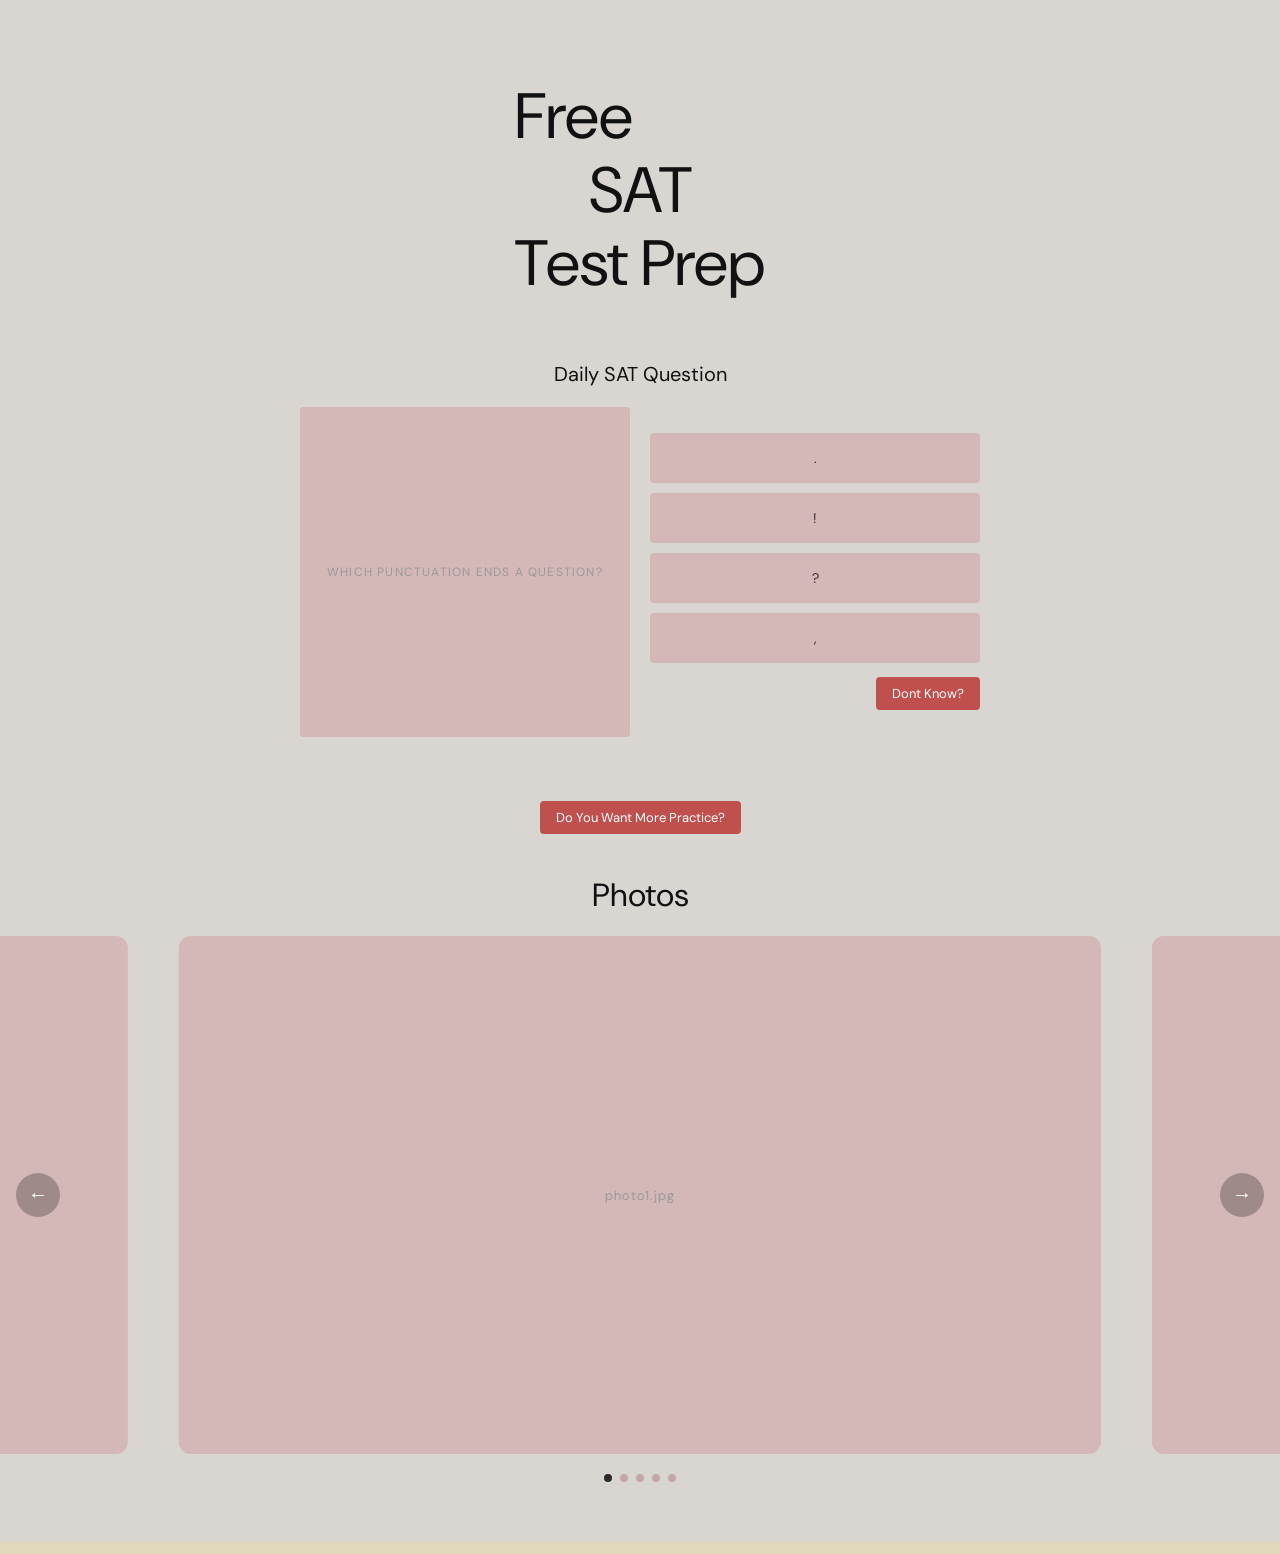
<file: index.html>
<!DOCTYPE html>
<html lang="en">
<head>
<meta charset="UTF-8">
<meta name="viewport" content="width=device-width, initial-scale=1.0">
<title>Free SAT Test Prep</title>
<link href="https://fonts.googleapis.com/css2?family=DM+Sans:wght@300;400;500&display=swap" rel="stylesheet">
<link rel="stylesheet" href="sat_landing.css">
</head>
<body>

<section class="hero">
  <h1 class="hero-title">
    <span class="line1">Free</span>
    <span class="line2">SAT</span>
    <span class="line3">Test Prep</span>
  </h1>
</section>

<section class="daily">
  <p class="daily-label">Daily SAT Question</p>
  <div class="question-card">
    <div class="question-box" id="questionBox">QUESTION</div>
    <div class="options-col" id="optionsCol">
      <button class="option-btn"></button>
      <button class="option-btn"></button>
      <button class="option-btn"></button>
      <button class="option-btn"></button>
      <button class="dont-know-btn">Dont Know?</button>
    </div>
  </div>
</section>

<button class="practiceMore">Do You Want More Practice?</button>

<section class="photos-section">
  <h2 class="photos-title">Photos</h2>
  <div class="carousel-wrapper">
    <button class="carousel-arrow left" id="prevBtn">&#8592;</button>
    <div class="carousel-track" id="carouselTrack">
      <div class="carousel-slide"><div class="placeholder-label">photo1.jpg</div></div>
      <div class="carousel-slide"><div class="placeholder-label">photo2.jpg</div></div>
      <div class="carousel-slide"><div class="placeholder-label">photo3.jpg</div></div>
      <div class="carousel-slide"><div class="placeholder-label">photo4.jpg</div></div>
      <div class="carousel-slide"><div class="placeholder-label">photo5.jpg</div></div>
    </div>
    <button class="carousel-arrow right" id="nextBtn">&#8594;</button>
  </div>
  <div class="carousel-dots" id="carouselDots"></div>
</section>

<footer></footer>

<script src="questions.js"></script>
<script src="sat_landing.js"></script>
<script src="tracker.js"></script>
</body>
</html>
</file>
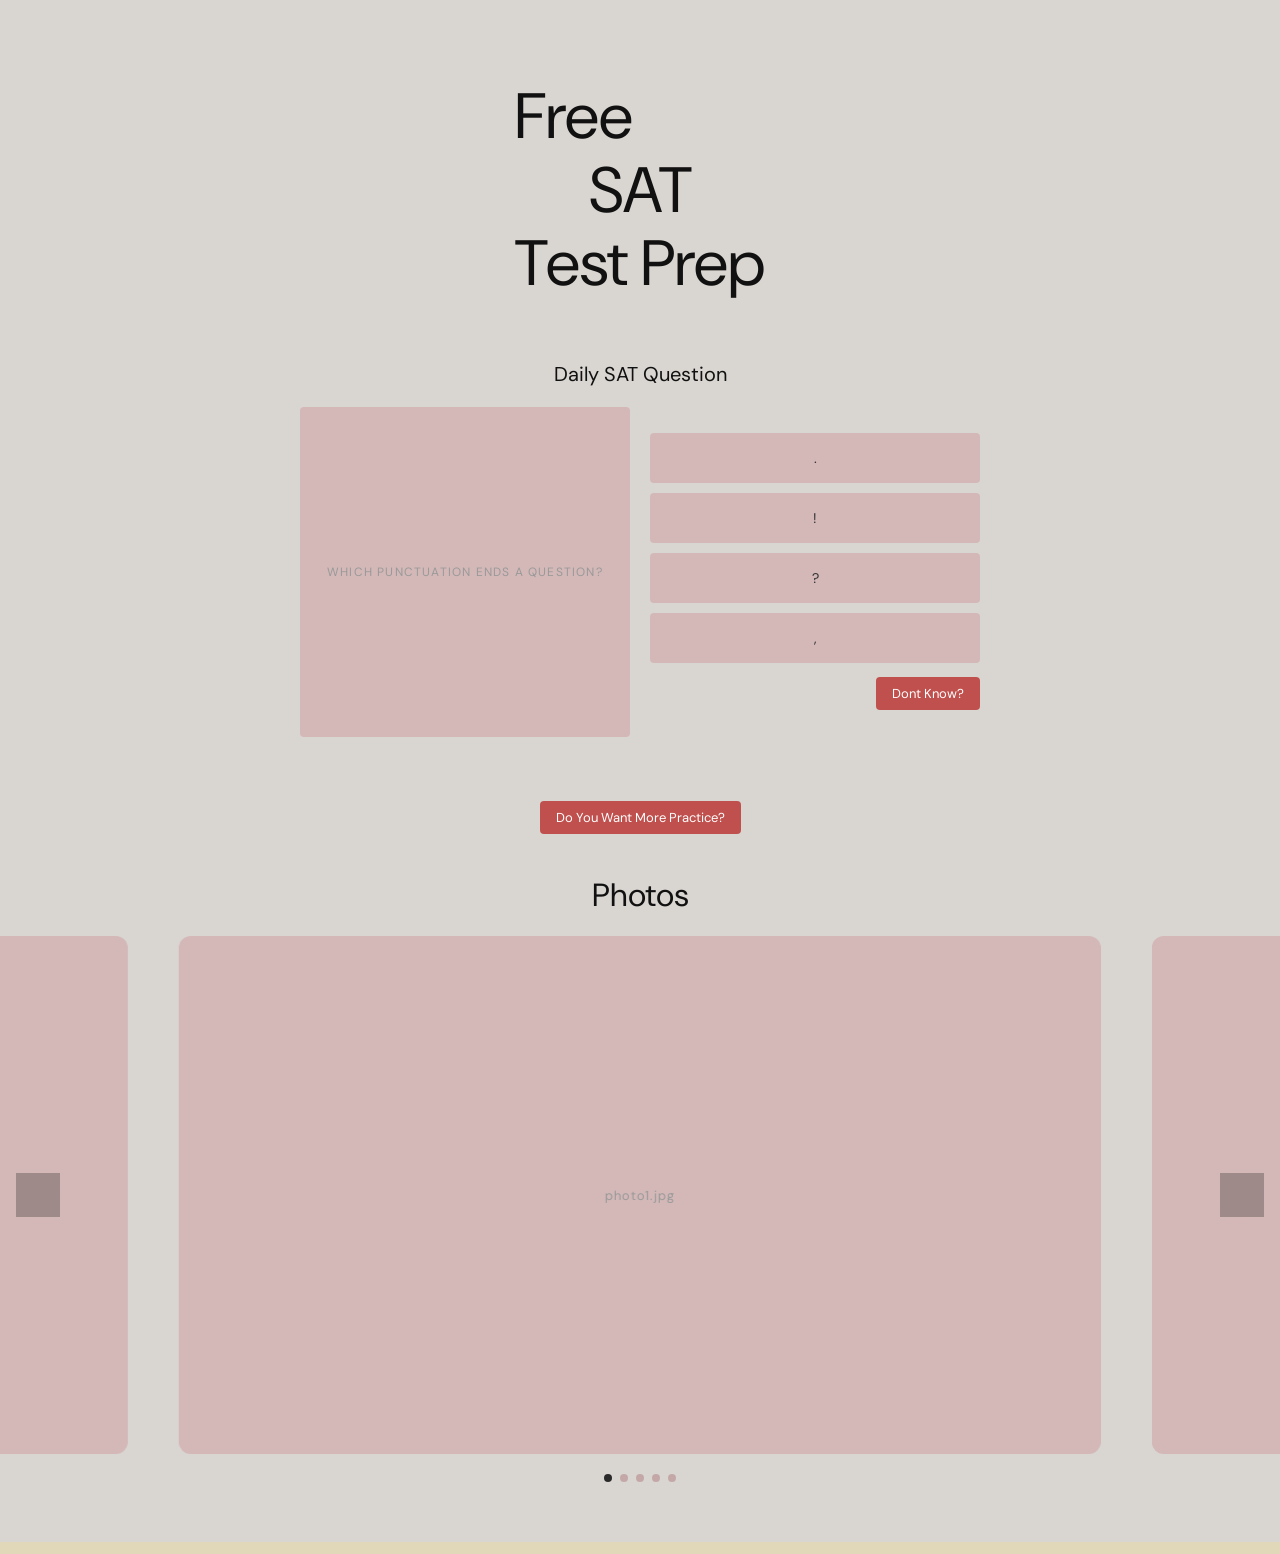
<file: sat_landing.html>
<!DOCTYPE html>
<html lang="en">
<head>
<meta charset="UTF-8">
<meta name="viewport" content="width=device-width, initial-scale=1.0">
<title>Free SAT Test Prep</title>
<link href="https://fonts.googleapis.com/css2?family=DM+Sans:wght@300;400;500&display=swap" rel="stylesheet">
<link rel="stylesheet" href="sat_landing.css">
</head>
<body>

<section class="hero">
  <h1 class="hero-title">
    <span class="line1">Free</span>
    <span class="line2">SAT</span>
    <span class="line3">Test Prep</span>
  </h1>
</section>

<section class="daily">
  <p class="daily-label">Daily SAT Question</p>
  <div class="question-card">
    <div class="question-box" id="questionBox">QUESTION</div>
    <div class="options-col" id="optionsCol">
      <button class="option-btn"></button>
      <button class="option-btn"></button>
      <button class="option-btn"></button>
      <button class="option-btn"></button>
      <button class="dont-know-btn">Dont Know?</button>
    </div>
  </div>
</section>

<button class="practiceMore">Do You Want More Practice?</button>

<!-- PHOTOS SECTION -->
<section class="photos-section">
  <h2 class="photos-title">Photos</h2>
  <div class="carousel-wrapper">
    <button class="carousel-arrow left" id="prevBtn">&#8592;</button>
    <div class="carousel-track" id="carouselTrack">
      <!-- Replace placeholder divs with <img src="yourphoto.jpg"> inside each slide -->
      <div class="carousel-slide"><div class="placeholder-label">photo1.jpg</div></div>
      <div class="carousel-slide"><div class="placeholder-label">photo2.jpg</div></div>
      <div class="carousel-slide"><div class="placeholder-label">photo3.jpg</div></div>
      <div class="carousel-slide"><div class="placeholder-label">photo4.jpg</div></div>
      <div class="carousel-slide"><div class="placeholder-label">photo5.jpg</div></div>
    </div>
    <button class="carousel-arrow right" id="nextBtn">&#8594;</button>
  </div>
  <div class="carousel-dots" id="carouselDots"></div>
</section>

<footer></footer>

<script src="questions.js"></script>
<script src="sat_landing.js"></script>
</body>
</html>
</file>
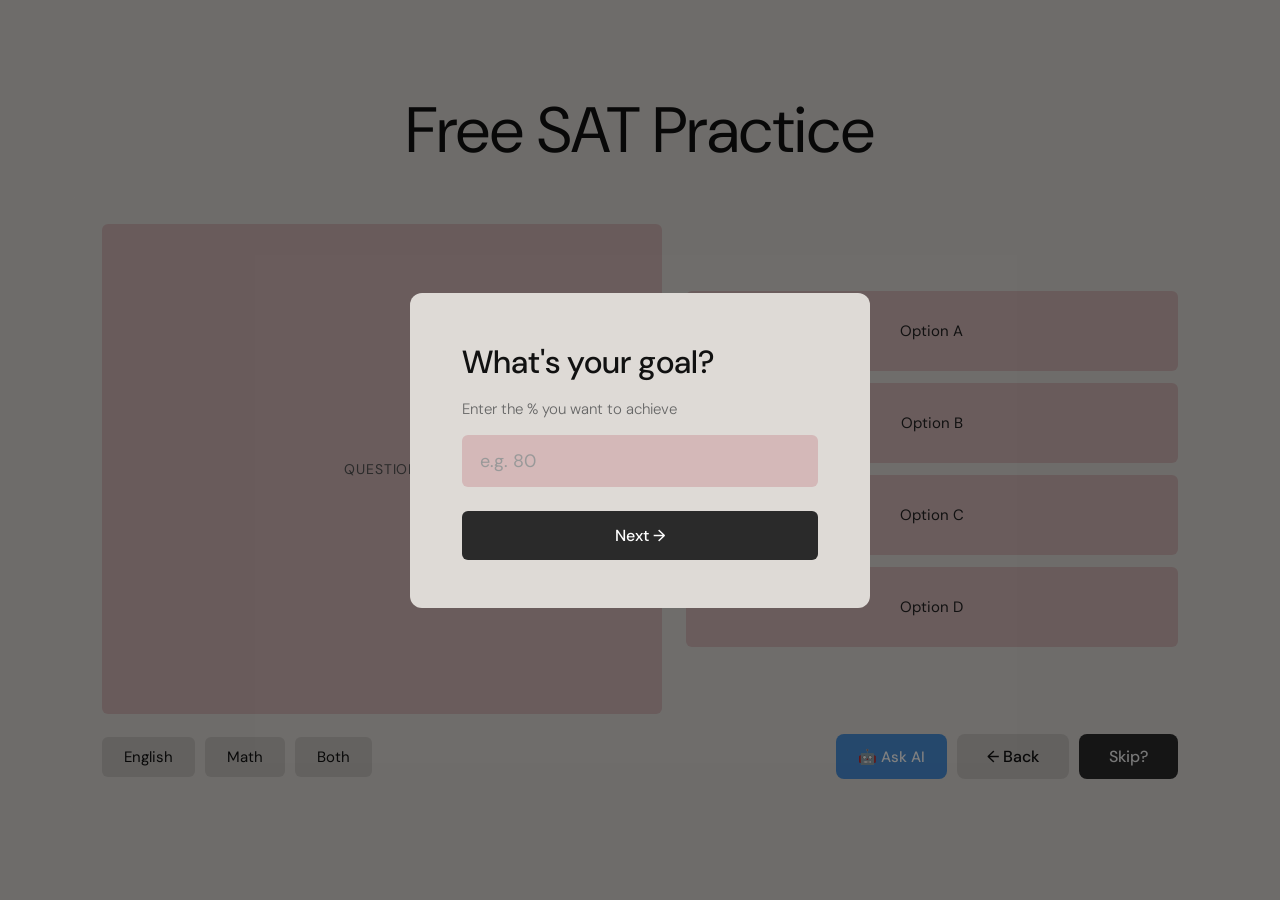
<file: sat_quiz.html>
<!DOCTYPE html>
<html lang="en">
<head>
<meta charset="UTF-8">
<meta name="viewport" content="width=device-width, initial-scale=1.0">
<title>SAT Practice</title>
<link href="https://fonts.googleapis.com/css2?family=DM+Sans:wght@300;400;500&display=swap" rel="stylesheet">
<link rel="stylesheet" href="sat_quiz.css">
</head>
<body>

<div class="modal-overlay" id="modalOverlay">
  <div class="modal">
    <div class="modal-step" id="step1">
      <h2 class="modal-title">What's your goal?</h2>
      <p class="modal-sub">Enter the % you want to achieve</p>
      <input class="modal-input" id="goalInput" type="number" min="1" max="100" placeholder="e.g. 80">
      <button class="modal-btn" id="toStep2">Next →</button>
    </div>
    <div class="modal-step hidden" id="step2">
      <h2 class="modal-title">Which section?</h2>
      <p class="modal-sub">Choose what you want to practice</p>
      <div class="modal-section-btns">
        <button class="modal-section-btn" data-section="English">English</button>
        <button class="modal-section-btn" data-section="Math">Math</button>
        <button class="modal-section-btn" data-section="Both">Both</button>
      </div>
      <button class="modal-btn" id="startBtn" disabled>Start Practice</button>
    </div>
  </div>
</div>

<a href="index.html" class="site-title">Free SAT Practice</a>

<div class="card">

  <div class="progress-wrap" id="progressWrap" style="display:none;">
    <span class="progress-label" id="progressLabel"></span>
    <div class="progress-bar-track">
      <div class="progress-bar-fill" id="progressFill"></div>
    </div>
  </div>

  <div class="question-row">
    <div class="question-box" id="questionBox">QUESTION</div>
    <div class="options-col" id="optionsCol">
      <button class="option-btn">Option A</button>
      <button class="option-btn">Option B</button>
      <button class="option-btn">Option C</button>
      <button class="option-btn">Option D</button>
    </div>
  </div>

  <div class="tool-panel" id="englishTools">
    <div class="tool-panel-body">
      <textarea class="notepad-area" id="notepadArea" placeholder="Jot down notes…"></textarea>
      <button class="notepad-clear-btn" id="notepadClearBtn">Clear</button>
    </div>
  </div>

  <div class="tool-panel" id="mathTools">
    <div class="tool-panel-tabs">
      <button class="tool-tab active" id="mathTabWB">✏️ Whiteboard</button>
      <button class="tool-tab" id="mathTabCalc">🧮 Calculator</button>
      <button class="tool-tab" id="mathTabGraph">📈 2D Graph</button>
    </div>
    <div class="tool-panel-body">

      <div class="math-sub-panel visible" id="panelWhiteboard">
        <div class="whiteboard-wrap">
          <div class="whiteboard-toolbar">
            <button class="wb-tool-btn active" id="wbPenBtn">Pen</button>
            <button class="wb-tool-btn" id="wbEraserBtn">Eraser</button>
            <span class="wb-divider"></span>
            <div class="wb-color-swatch active" data-color="#111111" style="background:#111111;" title="Black"></div>
            <div class="wb-color-swatch" data-color="#e53935" style="background:#e53935;" title="Red"></div>
            <div class="wb-color-swatch" data-color="#1e88e5" style="background:#1e88e5;" title="Blue"></div>
            <div class="wb-color-swatch" data-color="#43a047" style="background:#43a047;" title="Green"></div>
            <span class="wb-divider"></span>
            <input class="wb-size-slider" id="wbSize" type="range" min="1" max="20" value="3" title="Brush size">
            <button class="wb-clear-btn" id="wbClearBtn">Clear</button>
          </div>
          <canvas class="wb-canvas" id="wbCanvas"></canvas>
        </div>
      </div>

      <div class="math-sub-panel" id="panelCalc">
        <div class="desmos-wrap" id="desmosCalc"></div>
      </div>

      <div class="math-sub-panel" id="panelGraph">
        <div class="desmos-wrap" id="desmosGraph"></div>
      </div>

    </div>
  </div>

  <div class="bottom-row">
    <div class="subject-btns">
      <button class="subject-btn">English</button>
      <button class="subject-btn">Math</button>
      <button class="subject-btn">Both</button>
    </div>
    <div style="display:flex;gap:10px;">
      <button class="ask-ai-btn" id="askAiBtn">🤖 Ask AI</button>
      <button class="back-btn" id="backBtn">← Back</button>
      <button class="skip-btn">Skip?</button>
    </div>
  </div>

  <div class="ai-panel" id="aiPanel">
    <div class="ai-panel-header">
      <span class="ai-panel-title">🤖 AI Tutor</span>
      <button class="ai-close-btn" id="aiCloseBtn">✕</button>
    </div>
    <div class="ai-panel-body" id="aiPanelBody">
      <p class="ai-placeholder">Press "Ask AI" to get a step-by-step explanation of the current question.</p>
    </div>
  </div>

</div>

<script src="https://www.desmos.com/api/v1.9/calculator.js?apiKey=dcb31709b452b1cf9dc26972add0fda6"></script>
<script src="questions.js"></script>
<script src="sat_quiz.js"></script>
<script src="tracker.js"></script>
</body>
</html>
</file>
<file: sat_landing.css>
*, *::before, *::after { box-sizing: border-box; margin: 0; padding: 0; }

body {
  background: #d9d5d1;
  font-family: 'DM Sans', sans-serif;
  min-height: 100vh;
  display: flex;
  flex-direction: column;
  align-items: center;
}

.hero {
  width: 100%;
  display: flex;
  justify-content: center;
  padding: 80px 40px 60px;
}

.hero-title {
  font-family: 'DM Sans', sans-serif;
  font-size: 64px;
  font-weight: 400;
  line-height: 1.15;
  color: #111;
  display: flex;
  flex-direction: column;
  align-items: flex-start;
}

.hero-title .line1 { align-self: flex-start; }
.hero-title .line2 { align-self: center; }
.hero-title .line3 { align-self: flex-end; }

.daily-label {
  font-size: 20px;
  font-weight: 400;
  color: #111;
  margin-bottom: 20px;
}

.daily {
  display: flex;
  flex-direction: column;
  align-items: center;
  width: 100%;
  padding: 0 40px 60px;
}

.question-card {
  display: flex;
  gap: 20px;
  width: 100%;
  max-width: 680px;
  align-items: flex-start;
}

.question-box {
  flex: 1;
  background: #d4b8b8;
  border-radius: 4px;
  min-height: 250px;
  aspect-ratio: 1;
  display: flex;
  align-items: center;
  justify-content: center;
  color: #999;
  font-size: 12px;
  letter-spacing: 0.1em;
  text-transform: uppercase;
}

.options-col {
  flex: 1;
  display: flex;
  flex-direction: column;
  gap: 10px;
  justify-content: center;
  align-self: center;
}

.option-btn {
  background: #d4b8b8;
  border: none;
  border-radius: 4px;
  padding: 16px;
  font-family: 'DM Sans', sans-serif;
  font-size: 14px;
  color: #333;
  cursor: pointer;
  text-align: center;
  transition: background 0.15s;
}
.option-btn:hover { background: #c4a8a8; }

.dont-know-btn {
  align-self: flex-end;
  margin-top: 4px;
  background: #c0504d;
  color: #fff;
  border: none;
  border-radius: 4px;
  padding: 8px 16px;
  font-family: 'DM Sans', sans-serif;
  font-size: 13px;
  cursor: pointer;
}
.dont-know-btn:hover { opacity: 0.9; }

footer {
  margin-top: auto;
  width: 100%;
  height: 12px;
  background: #e0d8b8;
}

.practiceMore {
  margin-top: 4px;
  background: #c0504d;
  color: #fff;
  border: none;
  border-radius: 4px;
  padding: 8px 16px;
  font-family: 'DM Sans', sans-serif;
  font-size: 13px;
  cursor: pointer;
}
.practiceMore:hover { opacity: 0.9; }

.photos-section {
  width: 100%;
  padding: 40px 0 60px;
  display: flex;
  flex-direction: column;
  align-items: flex-start;
  gap: 20px;
}

.photos-title {
  font-family: 'DM Sans', sans-serif;
  font-size: 32px;
  font-weight: 400;
  color: #111;
  align-self: center;
}

.carousel-wrapper {
  width: 100%;
  position: relative;
  overflow: hidden;
}

.carousel-track {
  display: flex;
  transition: transform 0.4s ease;
  will-change: transform;
}

.carousel-slide {
  min-width: 72%;
  margin: 0 2%;
  border-radius: 12px;
  overflow: hidden;
  background: #d4b8b8;
  aspect-ratio: 16/9;
  flex-shrink: 0;
}

.carousel-slide img {
  width: 100%;
  height: 100%;
  object-fit: cover;
  display: block;
}

.carousel-slide .placeholder-label {
  width: 100%;
  height: 100%;
  display: flex;
  align-items: center;
  justify-content: center;
  color: #999;
  font-size: 13px;
  letter-spacing: 0.08em;
}

.carousel-arrow {
  position: absolute;
  top: 50%;
  transform: translateY(-50%);
  background: rgba(0, 0, 0, 0.25);
  color: #fff;
  border: none;
  border-radius: 50%;
  width: 44px;
  height: 44px;
  font-size: 20px;
  cursor: pointer;
  display: flex;
  align-items: center;
  justify-content: center;
  z-index: 10;
  transition: background 0.2s;
  backdrop-filter: blur(4px);
}
.carousel-arrow:hover { background: rgba(0,0,0,0.45); }
.carousel-arrow.left { left: 16px; }
.carousel-arrow.right { right: 16px; }

.carousel-dots {
  display: flex;
  gap: 8px;
  align-self: center;
}

.carousel-dot {
  width: 8px;
  height: 8px;
  border-radius: 50%;
  background: #c4a8a8;
  cursor: pointer;
  transition: background 0.15s;
}
.carousel-dot.active { background: #2a2a2a; }
</file>
<file: sat_quiz.css>
*, *::before, *::after { box-sizing: border-box; margin: 0; padding: 0; }

body {
  background: #dedad6;
  font-family: 'DM Sans', sans-serif;
  min-height: 100vh;
  display: flex;
  flex-direction: column;
  align-items: center;
  justify-content: center;
  padding: 20px;
}

.site-title {
  font-family: 'DM Sans', sans-serif;
  font-size: 64px;
  font-weight: 400;
  color: #111;
  text-decoration: none;
  margin-bottom: 24px;
  text-align: center;
  transition: opacity 0.15s;
}
.site-title:hover { opacity: 0.6; }

.card {
  width: 100%;
  max-width: 1140px;
  background: #dedad6;
  border-radius: 10px;
  padding: 28px 32px 32px;
  display: flex;
  flex-direction: column;
  gap: 20px;
}

.progress-wrap {
  display: flex;
  flex-direction: column;
  align-items: center;
  gap: 8px;
}

.progress-label {
  font-size: 17px;
  font-weight: 400;
  color: #111;
}

.progress-bar-track {
  width: 340px;
  height: 4px;
  background: #c0bcb8;
  border-radius: 10px;
  overflow: hidden;
}

.progress-bar-fill {
  height: 100%;
  width: 83%;
  background: #4a90d9;
  border-radius: 10px;
  transition: width 0.3s, background 0.3s;
}

.question-row {
  display: flex;
  gap: 24px;
  align-items: center;
}

.question-box {
  flex: 0 0 52%;
  background: #d4b8b8;
  border-radius: 6px;
  min-height: 490px;
  display: flex;
  align-items: center;
  justify-content: center;
  color: #555;
  font-size: 14px;
  letter-spacing: 0.06em;
  padding: 24px;
  text-align: center;
}

.options-col {
  flex: 1;
  display: flex;
  flex-direction: column;
  gap: 12px;
}

.option-btn {
  background: #d4b8b8;
  border: none;
  border-radius: 6px;
  padding: 30px 20px;
  font-family: 'DM Sans', sans-serif;
  font-size: 15px;
  color: #222;
  cursor: pointer;
  text-align: center;
  transition: background 0.15s;
}
.option-btn:hover:not(:disabled) { background: #c4a4a4; }

.bottom-row {
  display: flex;
  justify-content: space-between;
  align-items: center;
}

.subject-btns {
  display: flex;
  gap: 10px;
}

.subject-btn {
  background: #c8c4c0;
  border: none;
  border-radius: 6px;
  padding: 10px 22px;
  font-family: 'DM Sans', sans-serif;
  font-size: 15px;
  color: #111;
  cursor: pointer;
  transition: background 0.15s;
}
.subject-btn:hover { background: #b8b4b0; }
.subject-btn.active { background: #4a90d9; color: #fff; }

.skip-btn {
  background: #2a2a2a;
  color: #f0f0f0;
  border: none;
  border-radius: 8px;
  padding: 12px 30px;
  font-family: 'DM Sans', sans-serif;
  font-size: 16px;
  font-weight: 500;
  cursor: pointer;
  transition: opacity 0.15s;
}
.skip-btn:hover { opacity: 0.8; }

.next-btn {
  background: #2a2a2a;
  color: #f0f0f0;
  border: none;
  border-radius: 8px;
  padding: 12px 30px;
  font-family: 'DM Sans', sans-serif;
  font-size: 16px;
  font-weight: 500;
  cursor: pointer;
  transition: opacity 0.15s;
}
.next-btn:hover { opacity: 0.8; }

.back-btn {
  background: #c8c4c0;
  color: #111;
  border: none;
  border-radius: 8px;
  padding: 12px 30px;
  font-family: 'DM Sans', sans-serif;
  font-size: 16px;
  font-weight: 500;
  cursor: pointer;
  transition: opacity 0.15s;
}
.back-btn:hover { opacity: 0.8; }

.modal-overlay {
  position: fixed;
  inset: 0;
  background: rgba(0,0,0,0.5);
  display: flex;
  align-items: center;
  justify-content: center;
  z-index: 999;
}

.modal {
  background: #dedad6;
  border-radius: 12px;
  padding: 48px 52px;
  width: 100%;
  max-width: 460px;
  display: flex;
  flex-direction: column;
  gap: 0;
}

.modal-step { display: flex; flex-direction: column; gap: 16px; }
.modal-step.hidden { display: none; }

.modal-title {
  font-size: 32px;
  font-weight: 500;
  color: #111;
}

.modal-sub {
  font-size: 15px;
  color: #666;
  font-weight: 300;
}

.modal-input {
  background: #d4b8b8;
  border: none;
  border-radius: 6px;
  padding: 14px 18px;
  font-family: 'DM Sans', sans-serif;
  font-size: 18px;
  color: #111;
  outline: none;
  width: 100%;
}
.modal-input::placeholder { color: #999; }
.modal-input:focus { outline: 2px solid #4a90d9; }

.modal-section-btns {
  display: flex;
  gap: 12px;
}

.modal-section-btn {
  flex: 1;
  background: #d4b8b8;
  border: none;
  border-radius: 6px;
  padding: 18px 10px;
  font-family: 'DM Sans', sans-serif;
  font-size: 16px;
  color: #111;
  cursor: pointer;
  transition: background 0.15s;
}
.modal-section-btn:hover { background: #c4a4a4; }
.modal-section-btn.active { background: #4a90d9; color: #fff; }

.modal-btn {
  background: #2a2a2a;
  color: #fff;
  border: none;
  border-radius: 6px;
  padding: 14px;
  font-family: 'DM Sans', sans-serif;
  font-size: 16px;
  font-weight: 500;
  cursor: pointer;
  transition: opacity 0.15s;
  margin-top: 8px;
}
.modal-btn:hover:not(:disabled) { opacity: 0.8; }
.modal-btn:disabled { opacity: 0.35; cursor: not-allowed; }

.progress-bar-fill.green { background: #4caf50; }
.progress-bar-fill.red { background: #e53935; }
.progress-bar-fill.blue { background: #4a90d9; }

.tool-panel {
  display: none;
  flex-direction: column;
  border-radius: 8px;
  overflow: hidden;
  background: #cdc8c3;
}

.tool-panel.visible {
  display: flex;
}

.tool-panel-tabs {
  display: flex;
  background: #c0bcb8;
}

.tool-tab {
  flex: 1;
  padding: 9px 14px;
  font-family: 'DM Sans', sans-serif;
  font-size: 13px;
  font-weight: 500;
  color: #555;
  background: none;
  border: none;
  border-bottom: 2px solid transparent;
  cursor: pointer;
  transition: color 0.15s, border-color 0.15s;
}
.tool-tab:hover { color: #111; }
.tool-tab.active { color: #111; border-bottom-color: #4a90d9; }

.tool-panel-body {
  padding: 12px;
}

.notepad-area {
  width: 100%;
  height: 90px;
  resize: none;
  background: #f5f0e8;
  border: none;
  border-radius: 6px;
  padding: 10px 12px;
  font-family: 'DM Sans', sans-serif;
  font-size: 14px;
  color: #333;
  line-height: 1.6;
  outline: none;
}
.notepad-area:focus { outline: 2px solid #4a90d9; }

.notepad-clear-btn {
  margin-top: 6px;
  background: none;
  border: 1px solid #b8b4b0;
  border-radius: 5px;
  padding: 4px 12px;
  font-family: 'DM Sans', sans-serif;
  font-size: 12px;
  color: #777;
  cursor: pointer;
  transition: background 0.15s;
  display: block;
}
.notepad-clear-btn:hover { background: #b8b4b0; color: #111; }

.math-sub-panel { display: none; }
.math-sub-panel.visible { display: block; }

.whiteboard-wrap {
  display: flex;
  flex-direction: column;
  gap: 8px;
}

.whiteboard-toolbar {
  display: flex;
  align-items: center;
  gap: 8px;
  flex-wrap: wrap;
}

.wb-tool-btn {
  background: #b8b4b0;
  border: none;
  border-radius: 5px;
  padding: 5px 12px;
  font-family: 'DM Sans', sans-serif;
  font-size: 12px;
  color: #333;
  cursor: pointer;
  transition: background 0.15s;
}
.wb-tool-btn:hover { background: #a8a4a0; }
.wb-tool-btn.active { background: #4a90d9; color: #fff; }

.wb-divider {
  width: 1px;
  height: 20px;
  background: #a8a4a0;
  display: inline-block;
  margin: 0 2px;
}

.wb-color-swatch {
  width: 22px;
  height: 22px;
  border-radius: 50%;
  border: 2px solid transparent;
  cursor: pointer;
  transition: border-color 0.15s;
  flex-shrink: 0;
}
.wb-color-swatch.active { border-color: #111; }

.wb-size-slider {
  width: 80px;
  accent-color: #4a90d9;
  cursor: pointer;
}

.wb-clear-btn {
  background: none;
  border: 1px solid #b8b4b0;
  border-radius: 5px;
  padding: 5px 12px;
  font-family: 'DM Sans', sans-serif;
  font-size: 12px;
  color: #777;
  cursor: pointer;
  transition: background 0.15s;
  margin-left: auto;
}
.wb-clear-btn:hover { background: #b8b4b0; color: #111; }

.wb-canvas {
  width: 100%;
  height: 220px;
  border-radius: 6px;
  background: #fff;
  cursor: crosshair;
  display: block;
  touch-action: none;
}

.desmos-wrap {
  width: 100%;
  height: 300px;
  border-radius: 6px;
  overflow: hidden;
}

.ask-ai-btn {
  background: #4a90d9;
  color: #fff;
  border: none;
  border-radius: 8px;
  padding: 12px 22px;
  font-family: 'DM Sans', sans-serif;
  font-size: 15px;
  font-weight: 500;
  cursor: pointer;
  transition: opacity 0.15s;
}
.ask-ai-btn:hover { opacity: 0.85; }

.ai-panel {
  display: none;
  flex-direction: column;
  background: #1e1e1e;
  border-radius: 10px;
  overflow: hidden;
}
.ai-panel.visible { display: flex; }

.ai-panel-header {
  display: flex;
  justify-content: space-between;
  align-items: center;
  padding: 12px 16px;
  background: #181818;
  border-bottom: 1px solid #2a2a2a;
}

.ai-panel-title {
  font-size: 14px;
  font-weight: 500;
  color: #f0f0f0;
}

.ai-close-btn {
  background: none;
  border: none;
  color: #666;
  font-size: 15px;
  cursor: pointer;
  padding: 2px 6px;
  border-radius: 4px;
  transition: color 0.15s;
}
.ai-close-btn:hover { color: #f0f0f0; }

.ai-panel-body {
  padding: 18px 20px;
  display: flex;
  flex-direction: column;
  gap: 12px;
}

.ai-prompt-text {
  font-size: 13px;
  line-height: 1.7;
  color: #aaa;
  white-space: pre-wrap;
  background: #141414;
  border-radius: 6px;
  padding: 14px 16px;
  max-height: 260px;
  overflow-y: auto;
  font-family: monospace;
}

.ai-copy-btn {
  align-self: flex-start;
  background: #4a90d9;
  color: #fff;
  border: none;
  border-radius: 7px;
  padding: 10px 20px;
  font-family: 'DM Sans', sans-serif;
  font-size: 14px;
  font-weight: 500;
  cursor: pointer;
  transition: opacity 0.15s;
}
.ai-copy-btn:hover { opacity: 0.85; }

.ai-copy-hint {
  font-size: 12px;
  color: #444;
}
</file>
